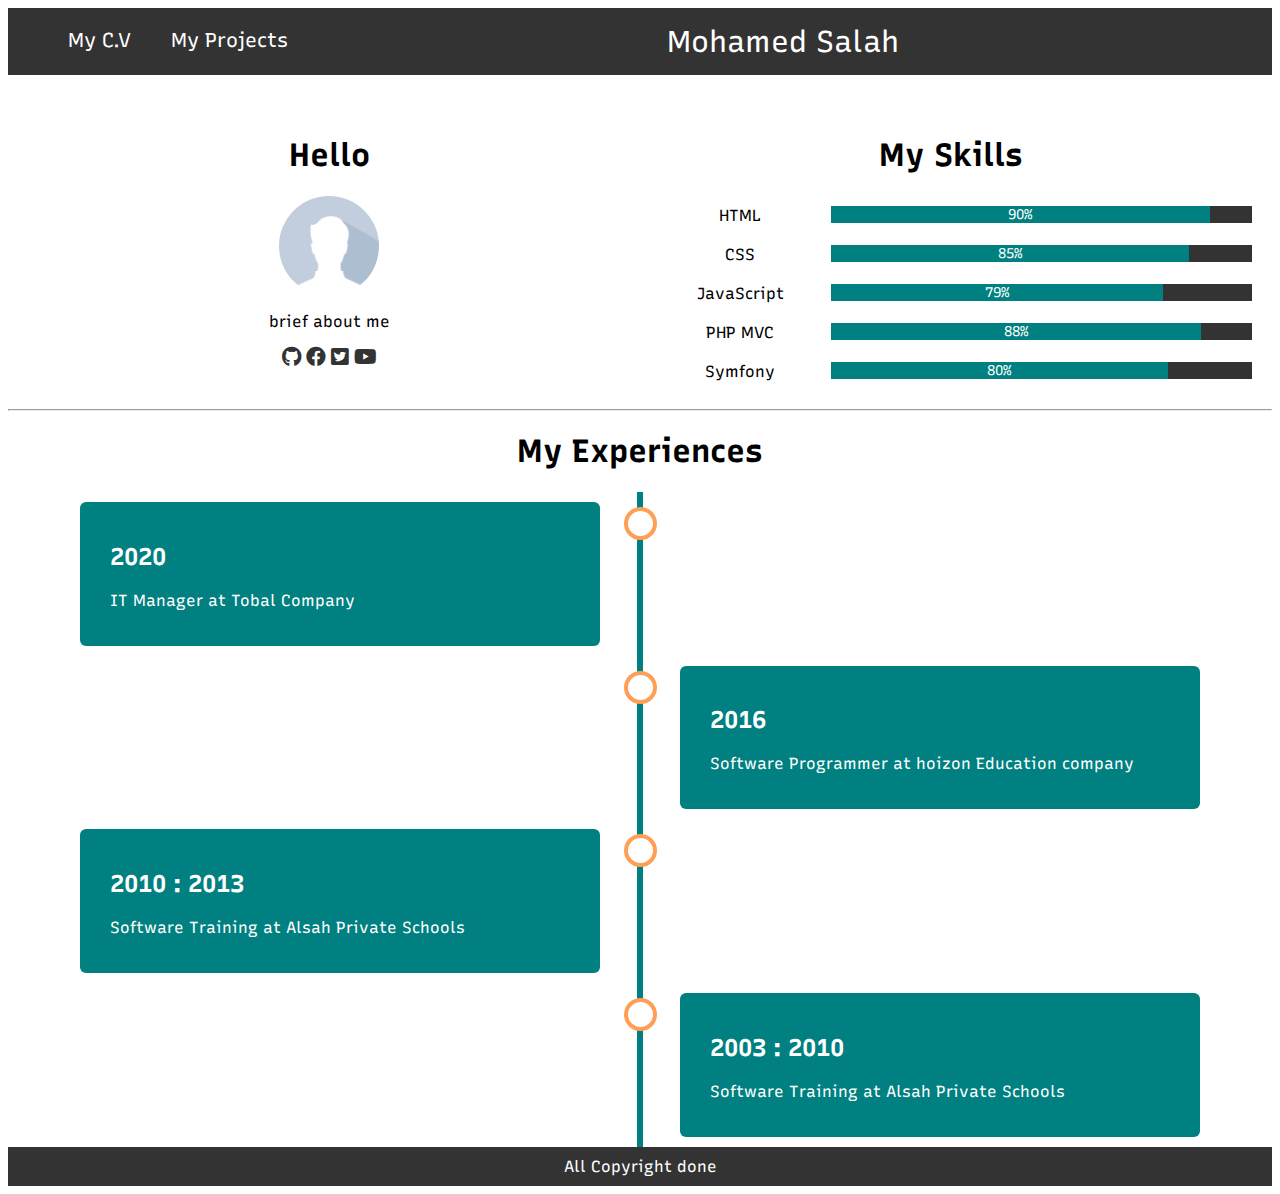
<file: index.html>
<html>
    <head>
        <title>Mohamed Salah</title>
        <link href="https://fonts.googleapis.com/css2?family=Recursive&display=swap" rel="stylesheet">
        <link rel="stylesheet" href="css/all.css">
        <link rel="stylesheet" href="css/fontawesome.css">
        <link rel="stylesheet" href="css/style.css">
        <link rel="stylesheet" href="css/timeline.css">
    </head>
    <body>
        <div>
            <ul class="ul-menu">
                <li class="li-menu"><a class="a-menu" href="index.html">My C.V</a></li>
                <li class="li-menu"><a class="a-menu" href="projects.html">My Projects</a></li>
                <p class="title-menu">Mohamed Salah</p>
            </ul>
        </div>
        <div id="row1" class="row">
            <div class="column">
                <h1>Hello</h1>
                <img src="images/profile.jpg" class="profile" alt="profile">
                <p>brief about me</p>
                <div>
                    <a target="_blank" href="https://github.com/"><i class="fab fa-github social-icons"></i></a>
                    <a target="_blank" href="https://facebook.com/"><i class="fab fa-facebook social-icons"></i></a>
                    <a target="_blank" href="https://twitter.com/"><i class="fab fa-twitter-square social-icons"></i></a>
                    <a target="_blank" href="https://youtube.com/"><i class="fab fa-youtube social-icons"></i></a>
                </div>
            </div>
                        
            <div class="column">
                <h1>My Skills</h1>
                <div class="row">
                    <div class="left">HTML</div>
                    <div class="right">
                        <li>
                            <span class="main-bar">
                                <span class="html"> 90% </span>
                            </span>
                        </li>
                    </div>
                </div>
                <div class="row">
                    <div class="left">CSS</div>
                    <div class="right">
                        <li>
                            <span class="main-bar">
                                <span class="css"> 85% </span>
                            </span>
                        </li>
                    </div>
                </div>
                <div class="row">
                    <div class="left">JavaScript</div>
                    <div class="right">
                        <li>
                            <span class="main-bar">
                                <span class="javascript"> 79% </span>
                            </span>
                        </li>
                    </div>
                </div>
                <div class="row">
                    <div class="left">PHP MVC</div>
                    <div class="right">
                        <li>
                            <span class="main-bar">
                                <span class="mvc"> 88% </span>
                            </span>
                        </li>
                    </div>
                </div>
                <div class="row">
                    <div class="left">Symfony</div>
                    <div class="right">
                        <li>
                            <span class="main-bar">
                                <span class="symfony"> 80% </span>
                            </span>
                        </li>
                    </div>
                </div>
            </div>            
        </div>
        <hr />
        <h1 style="text-align: center;">My Experiences</h1>
        <div class="timeline">
            <div class="container left-timeline">
                <div class="content">
                <h2>2020</h2>
                <p>IT Manager at Tobal Company</p>
                </div>
            </div>
            <div class="container right-timeline">
                <div class="content">
                <h2>2016</h2>
                <p>Software Programmer at hoizon Education company</p>
                </div>
            </div>
            <div class="container left-timeline">
                <div class="content">
                <h2>2010 : 2013</h2>
                <p>Software Training at Alsah Private Schools</p>
                </div>
            </div> 
            <div class="container right-timeline">
                <div class="content">
                <h2>2003 : 2010</h2>
                <p>Software Training at Alsah Private Schools</p>
                </div>
            </div>       
        </div>  
        <div class="footer"> All Copyright done </div>       
    </body>
</html>
</file>
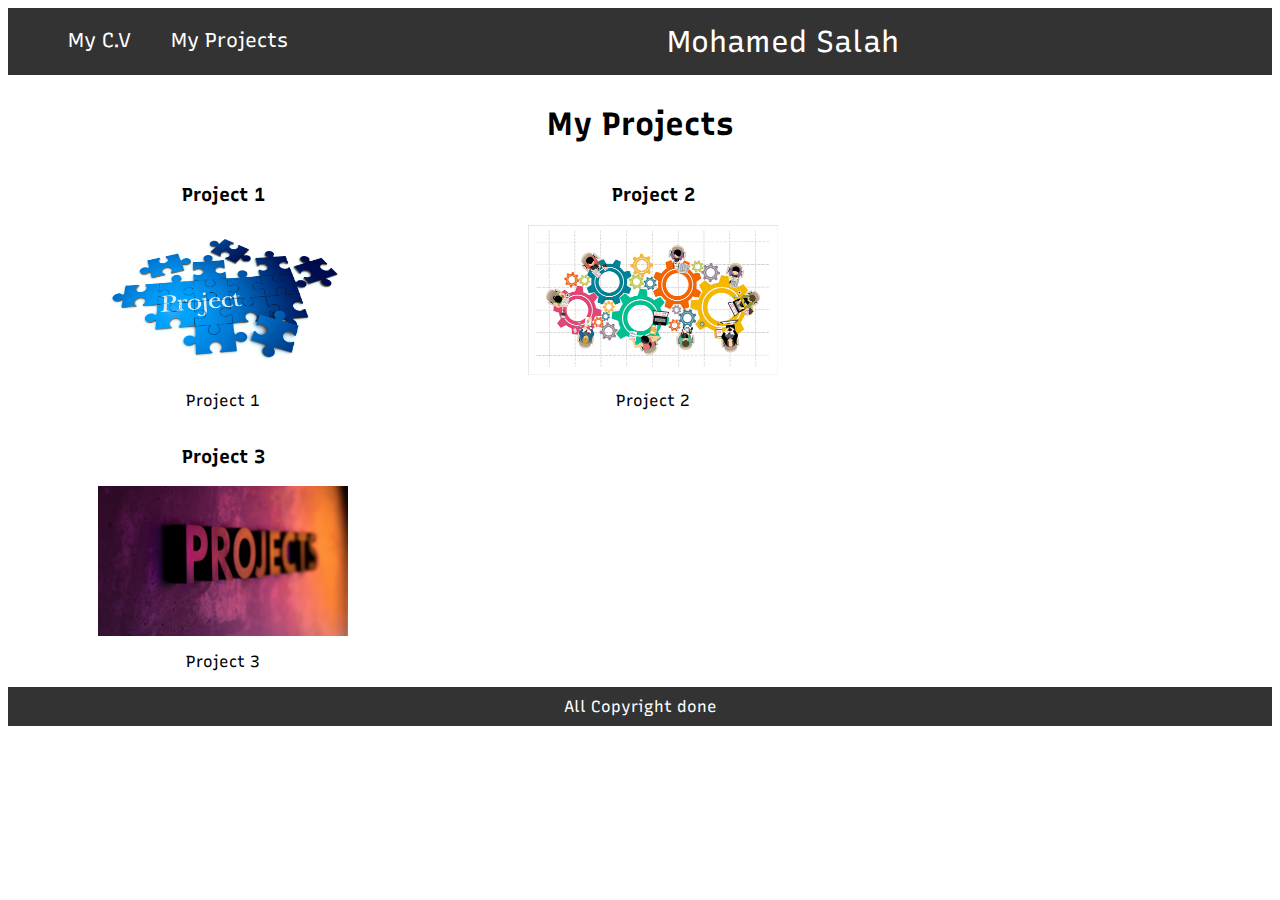
<file: projects.html>
<html>
    <head>
        <title>Mohamed Salah</title>
        <link href="https://fonts.googleapis.com/css2?family=Recursive&display=swap" rel="stylesheet">
        <link rel="stylesheet" href="css/all.css">
        <link rel="stylesheet" href="css/fontawesome.css">
        <link rel="stylesheet" href="css/style.css">
        <link rel="stylesheet" href="css/timeline.css">
    </head>
    <body>
        <div>
            <ul class="ul-menu">
                <li class="li-menu"><a class="a-menu" href="index.html">My C.V</a></li>
                <li class="li-menu"><a class="a-menu" href="projects.html">My Projects</a></li>
                <p class="title-menu">Mohamed Salah</p>
            </ul>
        </div>
        <h1 style="text-align: center;">My Projects</h1>
        <div style="display: inline-block;">
            <div class="project">
                <h3>Project 1</h3>
                <a href="https://youtube.com" target="_blank"><img src="images/project1.jpg" alt="project 1"></a>
                <p> Project 1 </p>
            </div>
            <div class="project">
                <h3>Project 2</h3>
                <a href="https://youtube.com" target="_blank"><img src="images/project2.jpg" alt="project 2"></a>
                <p> Project 2 </p>
            </div>
            <div class="project">
                <h3>Project 3 </h3>
                <a href="https://youtube.com" target="_blank"><img src="images/project3.jpeg" alt="project 3"></a>
                <p> Project 3 </p>
            </div>        
        </div>

        <div class="footer"> All Copyright done </div>       
    </body>
</html>
</file>
<file: css/style.css>
body {
    font-family: 'Recursive', sans-serif;
    list-style-type: none;
}
.ul-menu {
    background-color: #333; 
    color: #fff; 
    list-style-type: none;
}

.li-menu {
    float: left;
}

.a-menu {
    text-decoration: none;
    color: #fff;
    font-size: 20px;
    display: block;
    padding: 20px;
}

.a-menu:hover {
    background-color: #000;
}

.title-menu {
    font-size: 30px;
    display: block;
    padding: 15px;
    text-align: center;
    font-family: 'Recursive', sans-serif;
}

.column {
    width: 50%;
    float: left;
    text-align: center;
}

.profile {
    width: 100px;
    height: 100px;
    border-radius: 50%;
}

.social-icons {
    font-size: 20px;
    color: #333;
}

.left {
    width: 30%;
    float: left;
}

.right {
    width: 70%;
    float: left;
}

.row {
    padding: 10px;
}

.row:after {
    display: table;
    clear: both;
    content: "";
}

.main-bar {
    background-color: #333;
    display: block;
    height: 17px;
}

.main-bar span {
    background-color:teal;
    display: block;
    height: 17px;
    color: white;
    font-size: 14px;
}

.html {
    width: 90%;
    animation: html 3s;
}

.css {
    width: 85%;
    animation: css 3s;
}

.javascript {
    width: 79%;
    animation: javascript 3s;
}

.mvc {
    width: 88%;
    animation: mvc 3s;
}

.symfony {
    width: 80%;
    animation: symfony 3s;
}

@keyframes html {
    0% {
        width: 0%;
        background-color: rgb(255, 246, 127);  
      }
      100% {
          width: 90%;
          background-color: rgb(127, 214, 255);   
        }
}

@keyframes css {
    0% {
      width: 0%;
      background-color: rgb(255, 246, 127);  
    }
    100% {
        width: 85%;
        background-color: rgb(127, 214, 255);   
      }
}

@keyframes javascript {
    0% {
      width: 0%;
      background-color: rgb(255, 246, 127);  
    }
    100% {
        width: 79%;
        background-color: rgb(127, 214, 255);   
      }
}

@keyframes mvc {
    0% {
      width: 0%;
      background-color: rgb(255, 246, 127);  
    }
    100% {
        width: 88%;
        background-color: rgb(127, 214, 255);   
      }
}

@keyframes symfony {
    0% {
      width: 0%;
      background-color: rgb(255, 246, 127);  
    }
    100% {
        width: 80%;
        background-color: rgb(127, 214, 255);   
      }
}

.footer {
    background-color: #333; 
    color: #fff; 
    text-align: center;
    padding: 10px;
}

.project {
    width: 300px;
    float: left;
    text-align: center;
    width: 430px;

}

.project img {
    width: 250px;
    height: 150px;
}

@media screen and (max-width:800px) {
    .column {
        width:100%;
    }

    .a-menu {
    font-size: 15px;
    padding: 18px;
    }

    .title-menu {
    font-size: 20px;
    }
}
</file>
<file: css/timeline.css>
* {
  box-sizing: border-box;
}
/* The actual timeline (the vertical ruler) */
.timeline {
  position: relative;
  max-width: 1200px;
  margin: 0 auto;
}

/* The actual timeline (the vertical ruler) */
.timeline::after {
  content: '';
  position: absolute;
  width: 6px;
  background-color: teal;
  top: 0;
  bottom: 0;
  left: 50%;
  margin-left: -3px;
}

/* Container around content */
.container {
  padding: 10px 40px;
  position: relative;
  background-color: inherit;
  width: 50%;
}

/* The circles on the timeline */
.container::after {
  content: '';
  position: absolute;
  width: 25px;
  height: 25px;
  right: -17px;
  background-color: white;
  border: 4px solid #FF9F55;
  top: 15px;
  border-radius: 50%;
  z-index: 1;
}

/* Place the container to the left */
.left-timeline {
  left: 0;
}

/* Place the container to the right */
.right-timeline {
  left: 50%;
}

/* Add arrows to the left container (pointing right) */
.left-timeline::before {
  content: " ";
  height: 0;
  position: absolute;
  top: 22px;
  width: 0;
  z-index: 1;
  right: 30px;
  border: medium solid white;
  border-width: 10px 0 10px 10px;
  border-color: transparent transparent transparent white;
}

/* Add arrows to the right container (pointing left-timeline) */
.right-timeline::before {
  content: " ";
  height: 0;
  position: absolute;
  top: 22px;
  width: 0;
  z-index: 1;
  left: 30px;
  border: medium solid white;
  border-width: 10px 10px 10px 0;
  border-color: transparent white transparent transparent;
}

/* Fix the circle for containers on the right side */
.right-timeline::after {
  left: -16px;
}

/* The actual content */
.content {
  padding: 20px 30px;
  background-color: teal;
  position: relative;
  border-radius: 6px;
  color: white;
}

/* Media queries - Responsive timeline on screens less than 600px wide */
@media screen and (max-width: 800px) {
/* Place the timelime to the left */
  .timeline::after {
    left: 31px;
  }

/* Full-width containers */
  .container {
    width: 100%;
    padding-left: 70px;
    padding-right: 25px;
  }

/* Make sure that all arrows are pointing leftwards */
  .container::before {
    left: 60px;
    border: medium solid white;
    border-width: 10px 10px 10px 0;
    border-color: transparent white transparent transparent;
  }

/* Make sure all circles are at the same spot */
  .left-timeline::after, .right-timeline::after {
    left: 15px;
  }

/* Make all right containers behave like the left ones */
  .right-timeline {
    left: 0%;
  }
}
</file>
